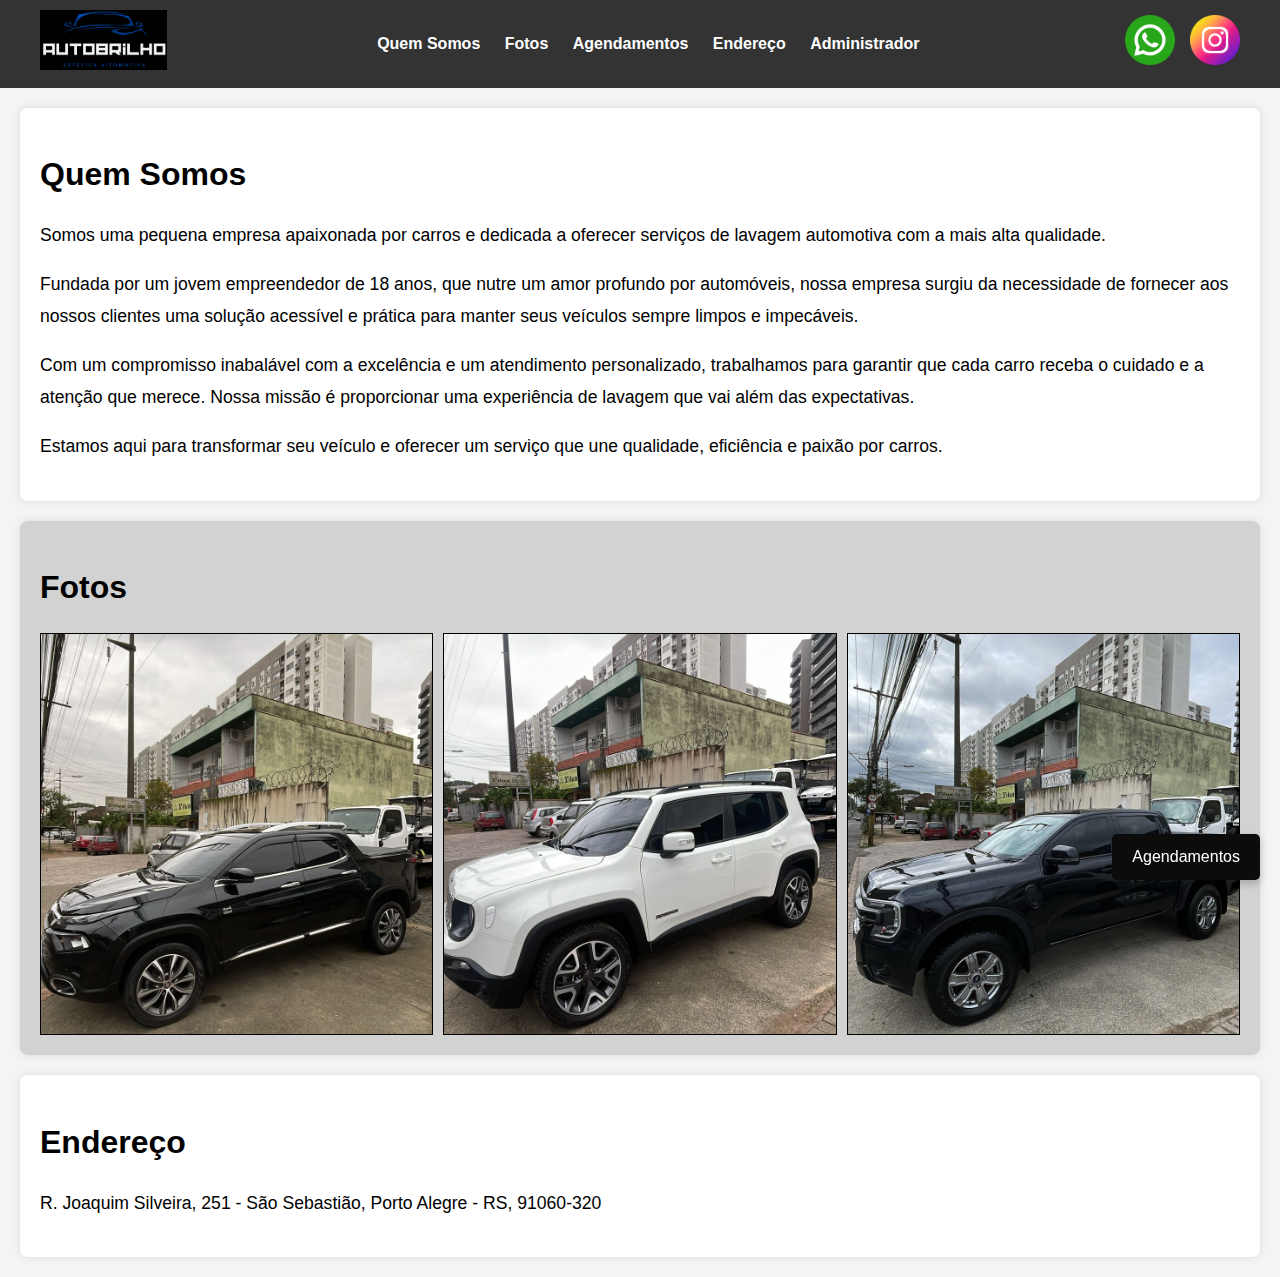
<file: site-final/index.html>
<!DOCTYPE html>
<html lang="pt-BR">
<head>
    <meta charset="UTF-8">
    <meta name="viewport" content="width=device-width, initial-scale=1.0">
    <title>Lavagem Automotiva</title>
    <link rel="stylesheet" href="tela.css">
</head>
<body>
    <header>
        <div class="container-main">
            <div class="logo">
                <img src="imagens/logo.png" alt="Logo Lavagem Automotiva">
            </div>
            <nav>
                <ul>
                    <li><a href="#quem-somos">Quem Somos</a></li>
                    <li><a href="#fotos">Fotos</a></li>
                    <li><a href="agendamento.html">Agendamentos</a></li>
                    <li><a href="#endereco">Endereço</a></li>
                    <li><a href="login.php">Administrador</a></li>
                </ul>
            </nav>
            <div class="social-media">
                <a href="https://wa.me/5551993996117" target="_blank"><img src="imagens/whatsapp.png" alt="WhatsApp"></a>
                <a href="https://www.instagram.com/brianrsilva?igsh=cTJ5YXpzODEyZXlq" target="_blank"><img src="imagens/instagram.png" alt="Instagram"></a>
            </div>
        </div>
    </header>
    
    <main>
        <section id="quem-somos">
            <div class="container">
                <h1>Quem Somos</h1>
                <p>
                    Somos uma pequena empresa apaixonada por carros e dedicada a oferecer serviços de lavagem automotiva com a mais alta qualidade.
                </p>
                <p>
                    Fundada por um jovem empreendedor de 18 anos, que nutre um amor profundo por automóveis, nossa empresa surgiu da necessidade de fornecer aos nossos clientes uma solução acessível e prática para manter seus veículos sempre limpos e impecáveis.
                </p>
                <p>
                    Com um compromisso inabalável com a excelência e um atendimento personalizado, trabalhamos para garantir que cada carro receba o cuidado e a atenção que merece. Nossa missão é proporcionar uma experiência de lavagem que vai além das expectativas.
                </p>
                <p>
                    Estamos aqui para transformar seu veículo e oferecer um serviço que une qualidade, eficiência e paixão por carros.
                </p>
            </div>
        </section>
        
        <section id="fotos">
            <div class="container photos-container">
                <h1>Fotos</h1>
                <div class="photos">
                    <img src="imagens/toro.png" alt="Foto 1">
                    <img src="imagens/renagade.png" alt="Foto 2">
                    <img src="imagens/ranger.png" alt="Foto 3">
                </div>
            </div>
        </section>
        
        <section id="endereco">
            <div class="container">
                <h1>Endereço</h1>
                <p>R. Joaquim Silveira, 251 - São Sebastião, Porto Alegre - RS, 91060-320</p>
            </div>
        </section>
        
        <!-- Botão Acesso Administrador -->
        <a href="agendamento.html" class="admin-button">Agendamentos</a>
    </main>
</body>
</html>
</file>
<file: site-final/tela.css>
/* styles.css */
body {
    font-family: Arial, sans-serif;
    line-height: 1.6;
    margin: 0;
    padding: 0;
    background-color: #f4f4f4;
}

header {
    background-color: #333;
    color: #fff;
    padding: 10px 0;
}

.container-main {
    display: flex;
    justify-content: space-between;
    align-items: center;
    max-width: 1200px;
    margin: 0 auto;
    padding: 0 20px;
}

.logo img {
    max-height: 60px;
}

nav ul {
    list-style: none;
    padding: 0;
}

nav ul li {
    display: inline;
    margin-left: 20px;
}

nav ul li a {
    color: #fff;
    text-decoration: none;
    font-weight: bold;
}

.social-media {
    display: flex;
    align-items: center; /* Alinha verticalmente os ícones */
}

.social-media a {
    margin-left: 15px; /* Ajuste o espaçamento entre os ícones conforme necessário */
}

.social-media img {
    width: 50px; /* Aumenta a largura dos ícones */
    height: 50px; /* Aumenta a altura dos ícones */
    transition: transform 0.3s; /* Adiciona um efeito de transição suave para o hover */
}

.social-media img:hover {
    transform: scale(1.1); /* Aumenta um pouco o tamanho dos ícones ao passar o mouse */
}

.container {
    max-width: 1200px;
    margin: 20px auto;
    padding: 0 20px;
    background-color: #fff;
    border-radius: 8px;
    box-shadow: 0 0 10px rgba(0,0,0,0.1);
    padding: 20px;
}

h1 {
    font-size: 2em;
    margin-bottom: 20px;
}

p {
    font-size: 1.1em;
    line-height: 1.8;
}

.photos {
    display: flex;
    flex-wrap: wrap;
    gap: 10px; /* Espaçamento entre as imagens */
}

.photos img {
    flex: 1 1 calc(13% - 5px); /* Ajuste o cálculo conforme o espaçamento */
    height: 400px; /* Altura fixa */
    border: 1px solid #000; /* Borda preta de 3 pixels */
    border-radius: px; /* Bordas arredondadas para a borda */
    object-fit: cover; /* Mantém o foco principal da imagem */
}

.photos-container {
    background-color: #d3d2d2; /* Fundo cinza claro */
}


.photos img:last-child {
    margin-right: 0;
}




footer {
    background-color: #333;
    color: #fff;
    text-align: center;
    padding: 10px 0;
    position: fixed;
    bottom: 0;
    width: 100%;
}

.buttons {
    margin-top: 20px;
}

.button {
    display: inline-block;
    margin-right: 10px;
    padding: 10px 20px;
    background-color: #333;
    color: #fff;
    text-decoration: none;
    border-radius: 4px;
    font-weight: bold;
}

.button:hover {
    background-color: #555;
}

.admin-button {
    position: fixed;
    bottom: 20px; /* Espaço do fundo da página */
    right: 20px; /* Espaço da borda direita */
    background-color: #0c0c0c; /* Cor de fundo do botão */
    color: #fff; /* Cor do texto do botão */
    padding: 10px 20px; /* Espaçamento interno do botão */
    border-radius: 5px; /* Bordas arredondadas do botão */
    text-decoration: none; /* Remove sublinhado do link */
    font-size: 16px; /* Tamanho da fonte */
    box-shadow: 0 4px 8px rgba(0, 0, 0, 0.2); /* Sombra do botão */
    z-index: 1000; /* Garante que o botão fique acima de outros elementos */
}

.admin-button:hover {
    background-color: #663526; /* Cor de fundo do botão ao passar o mouse */
}
</file>
